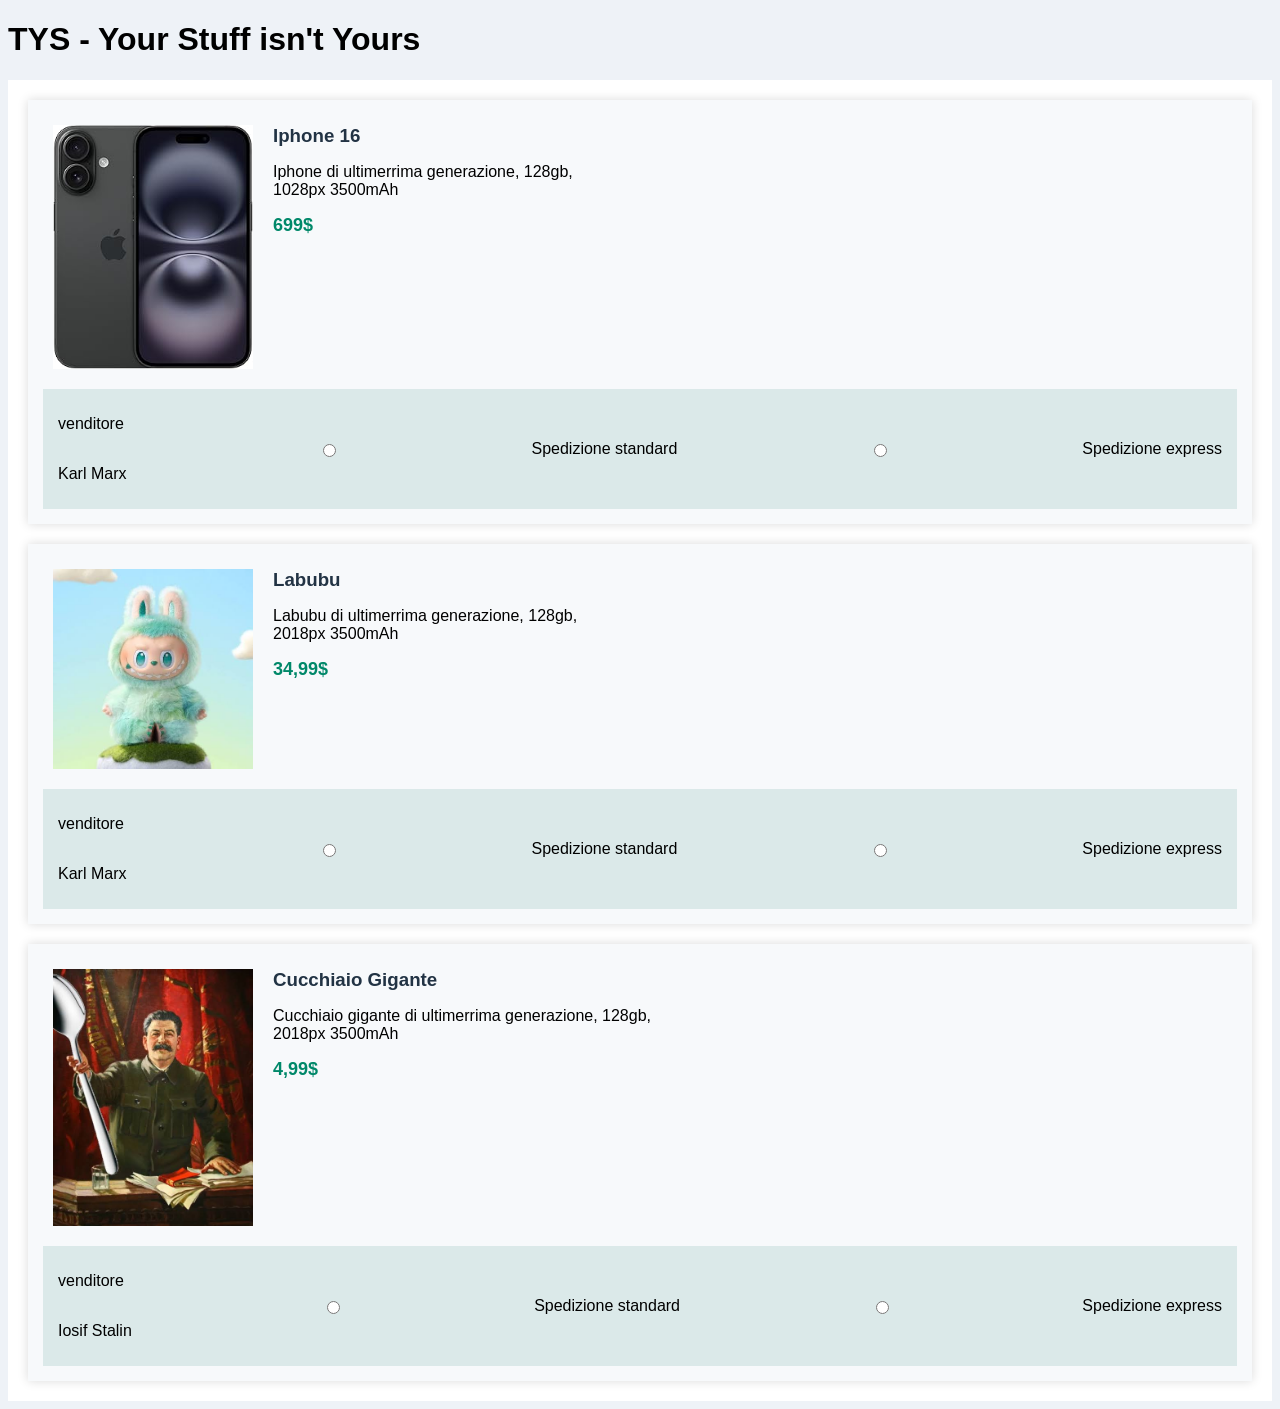
<file: stage_tammaro/ecommerce_base/index.html>
<!DOCTYPE html>
<html lang="en">
<head>
    <meta charset="UTF-8">
    <meta name="viewport" content="width=device-width, initial-scale=1.0">
    <link rel="stylesheet" href="style.css">
    <title>Taking Your Stuff</title>
</head>
<body>
    <h1>TYS - Your Stuff isn't Yours</h1>
    <div id="box-lista">
        <div class="box-oggetto" id="box-iphone">
            <div class="box-upper-info">
                <img src="img/iphone.png" alt="iphone">
                <div class="box-descrizione">
                    <h3 class="nome"> Iphone 16 </h3>
                    <p > Iphone di ultimerrima generazione, 128gb,<br>
                    1028px 3500mAh </p>
                    <span class="prezzo"> 699$ </span>
                </div>
            </div>

            <div class="box-lower-info">
                <div class="box-venditore">
                    <p>venditore</p>
                    <p >Karl Marx</p>
                </div>
                <input type="radio" name="spedizione" value="standard" id="sped-standard"> <label for="sped-standard">Spedizione standard</label>
                <input type="radio" name="spedizione" value="standard" id="sped-express"> <label for="sped-express">Spedizione express</label>
            </div>
        </div>

        <div class="box-oggetto" id="box-labubu">
            <div class="box-upper-info">
                <img src="img/labubu.png" alt="labubu">
                <div class="box-descrizione">
                    <h3 class="nome"> Labubu </h3>
                    <p > Labubu di ultimerrima generazione, 128gb,<br>
                    2018px 3500mAh </p>
                    <span class="prezzo"> 34,99$ </span>
                </div>
            </div>
         

            <div class="box-lower-info">
                <div class="box-venditore">
                    <p>venditore</p>
                    <p >Karl Marx</p>
                </div>
                <input type="radio" name="spedizione" value="standard" id="sped-standard"> <label for="sped-standard">Spedizione standard</label>
                <input type="radio" name="spedizione" value="standard" id="sped-express"> <label for="sped-express">Spedizione express</label>
            </div>
        </div>
        <div class="box-oggetto" id="box-cucchiaio-gigante">
            <div class="box-upper-info">
                <img src="img/cucchiaio_gigante.png" alt="cucchiaglio gigante">
                <div class="box-descrizione">
                    <h3 class="nome"> Cucchiaio Gigante </h3>
                    <p > Cucchiaio gigante di ultimerrima generazione, 128gb,<br>
                    2018px 3500mAh </p>
                    <span class="prezzo"> 4,99$ </span>
                </div>
            </div>

            <div class="box-lower-info">
                <div class="box-venditore">
                    <p>venditore</p>
                    <p >Iosif Stalin</p>
                </div>
                <input type="radio" name="spedizione" value="standard" id="sped-standard"> <label for="sped-standard">Spedizione standard</label>
                <input type="radio" name="spedizione" value="standard" id="sped-express"> <label for="sped-express">Spedizione express</label>
            </div>
        </div>
    </div>
    
</body>
</html>
</file>
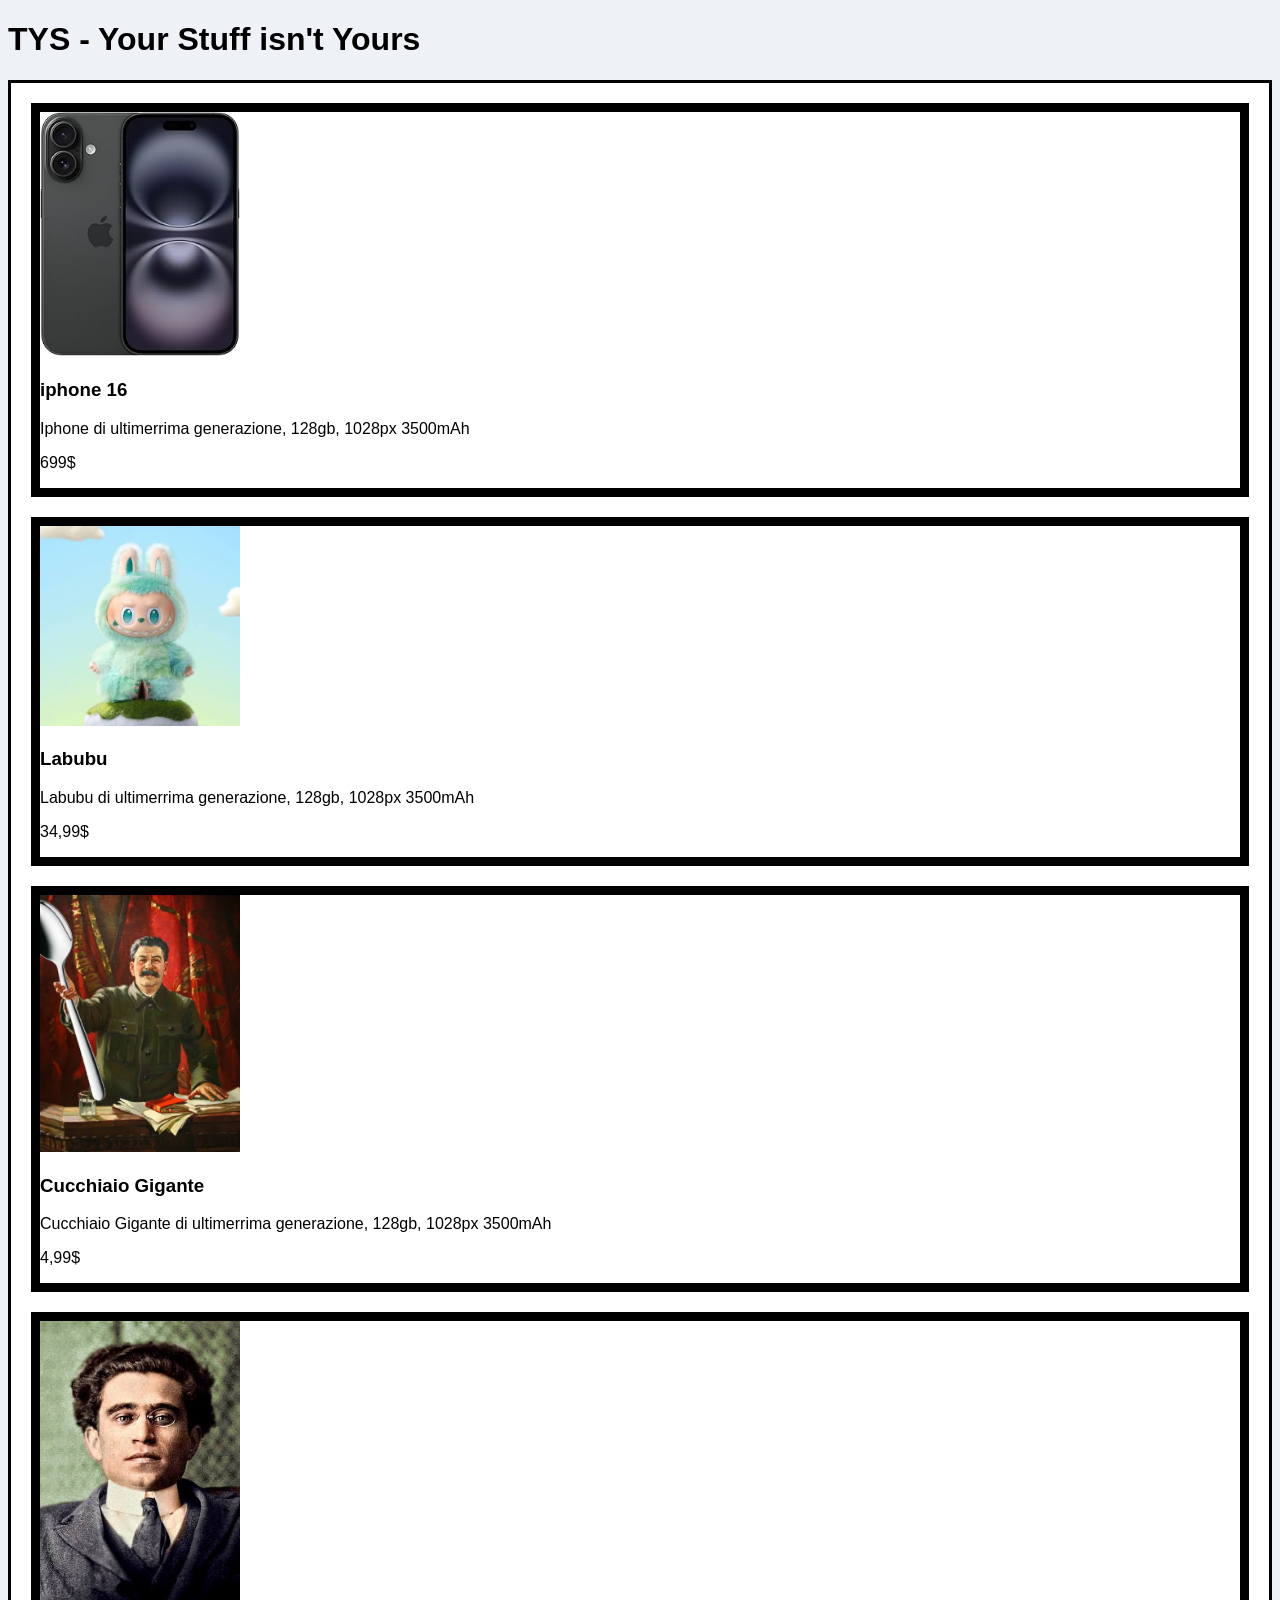
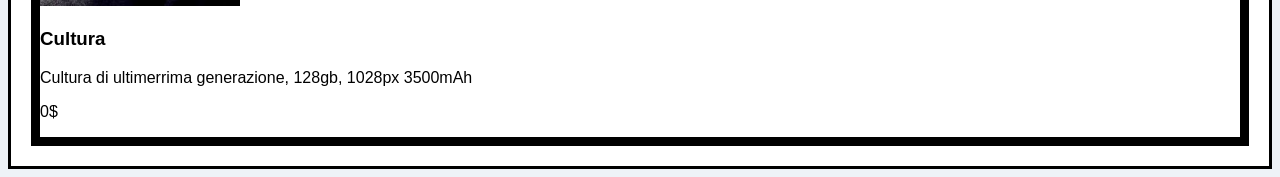
<file: stage_tammaro/ecommerce_medio-basso/index.html>
<!DOCTYPE html>
<html lang="en">
<head>
    <meta charset="UTF-8">
    <meta name="viewport" content="width=device-width, initial-scale=1.0">
    <link rel="stylesheet" href="style.css">
    <title>Taking Your Stuff</title>
</head>
<body>
    <h1>TYS - Your Stuff isn't Yours</h1>

    <div id="box-lista">
    </div>


<script src="script.js"></script>
</body>
</html>
</file>
<file: stage_tammaro/ecommerce_base/style.css>
body{
    background-color:#eef2f7;
    font-family: Arial, Helvetica, sans-serif;
}

img{
    width: 200px;
}

#box-lista{
    background: #ffffff;
    display: flex;
    flex-direction: column;
    padding: 20px;
    gap: 20px;
}

.box-oggetto{
    display: flex;
    flex-direction: column;
    background-color: #f7f9fb;
    padding: 15px;
    box-shadow: 0 0 10px rgba(0, 0, 0, 0.15);
}


.box-upper-info{
    padding: 10px;
    display: flex;
    flex-direction: row;
}

.box-descrizione{
    display: flex;
    flex-direction: column;
    margin-left: 20px;
}

.nome {
    margin: 0;
    color: #223344;
}

.prezzo{
    font-weight: bold;
    color: #008869;
    font-size: 18px;
}

.box-lower-info{
    display: flex;
    flex-direction: row;
    align-items: center;
    justify-content: space-between;
    background: #dbe9e9;
    padding: 10px 15px;
    margin-top: 10px;
    gap: 15px;
}

.box-venditore{
    display: flex;
    flex-direction: column;
    
}
</file>
<file: stage_tammaro/ecommerce_medio-basso/style.css>
body{
    background-color:#eef2f7;
    font-family: Arial, Helvetica, sans-serif;
}

img{
    width: 200px;
}
div{
    border: 3px solid #000;
}
#box-lista{
    background: #ffffff;
    display: flex;
    flex-direction: column;
    padding: 20px;
    gap: 20px;
}

.box-oggetto{
    display: flex;
    flex-direction: column;
    background-color: #f7f9fb;
    padding: 15px;
    box-shadow: 0 0 10px rgba(0, 0, 0, 0.15);
}


.box-upper-info{
    padding: 10px;
    display: flex;
    flex-direction: row;
}

.box-descrizione{
    display: flex;
    flex-direction: column;
    margin-left: 20px;
}

.nome {
    margin: 0;
    color: #223344;
}

#prezzo{
    font-weight: bold;
    color: #008869;
    font-size: 18px;
}

.box-lower-info{
    display: flex;
    flex-direction: row;
    align-items: center;
    justify-content: space-between;
    background: #dbe9e9;
    padding: 10px 15px;
    margin-top: 10px;
    gap: 15px;
}

.box-venditore{
    display: flex;
    flex-direction: column;
    
}
</file>
